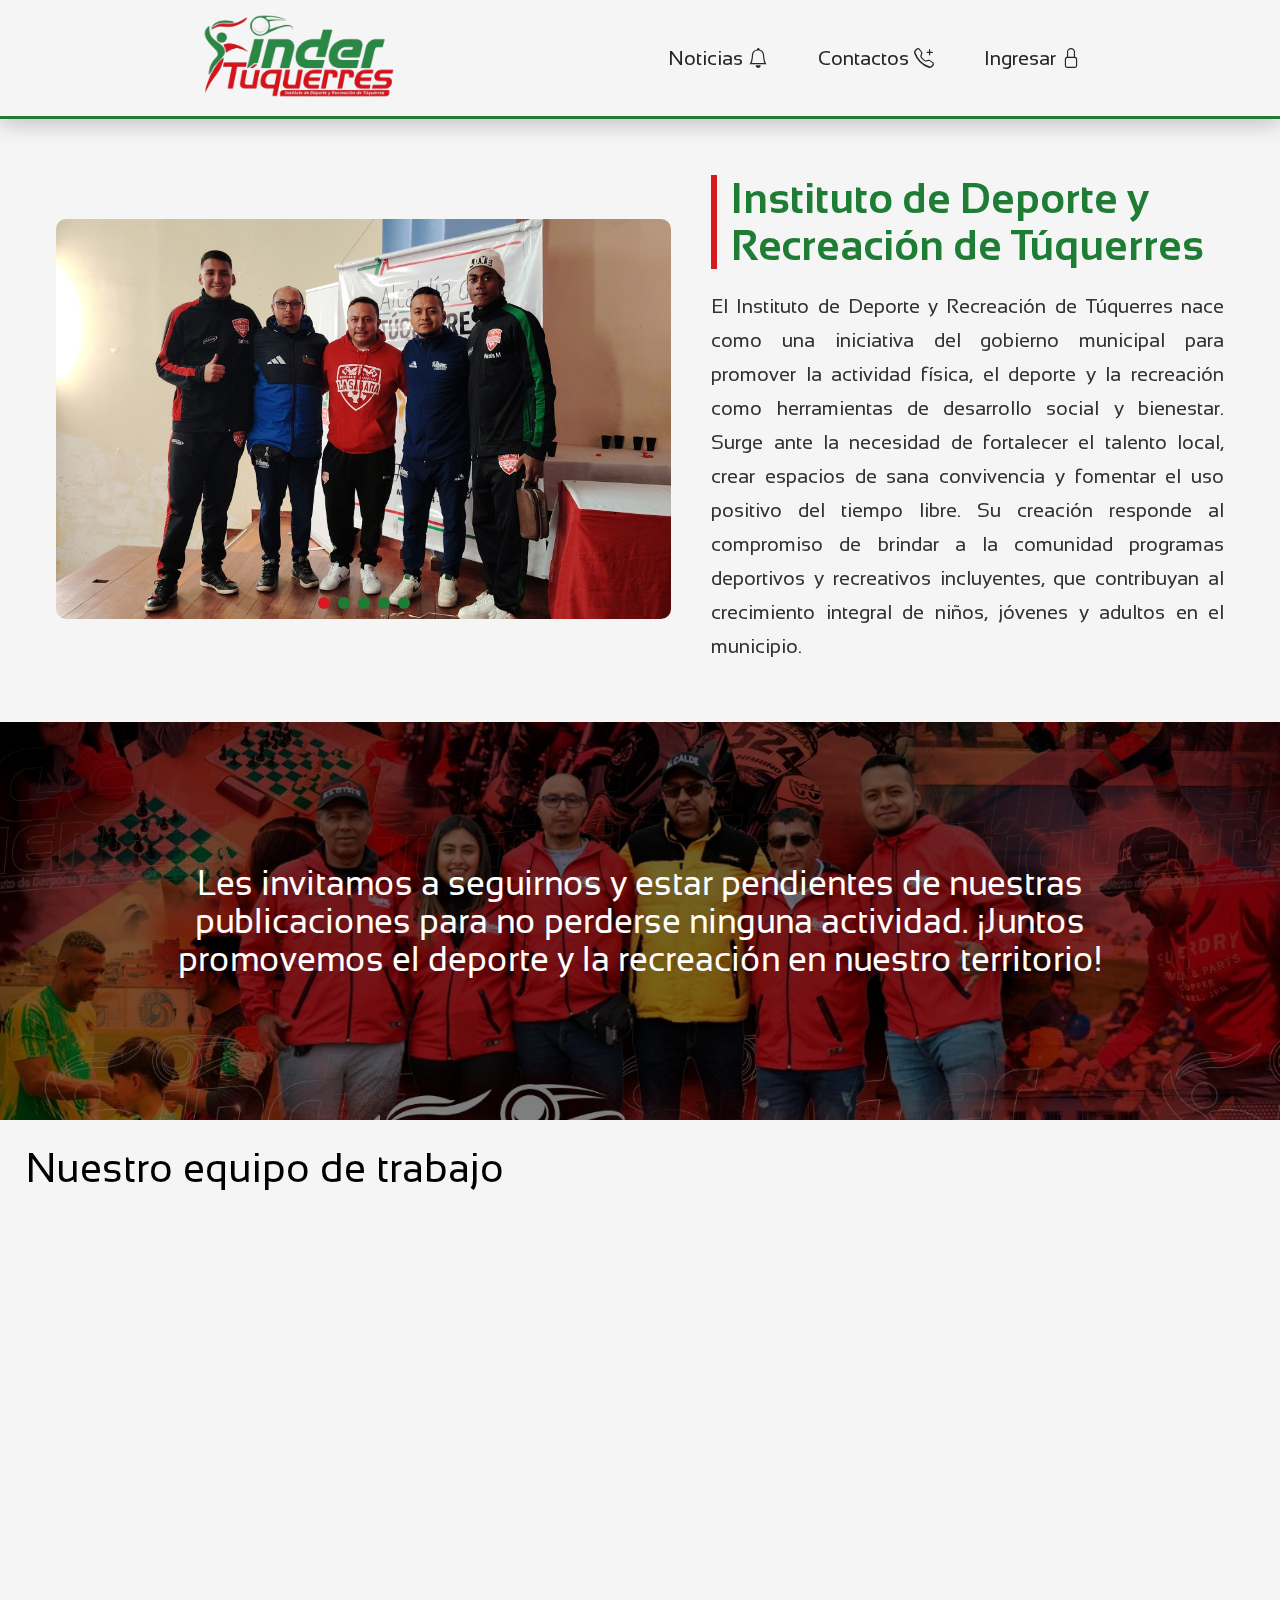
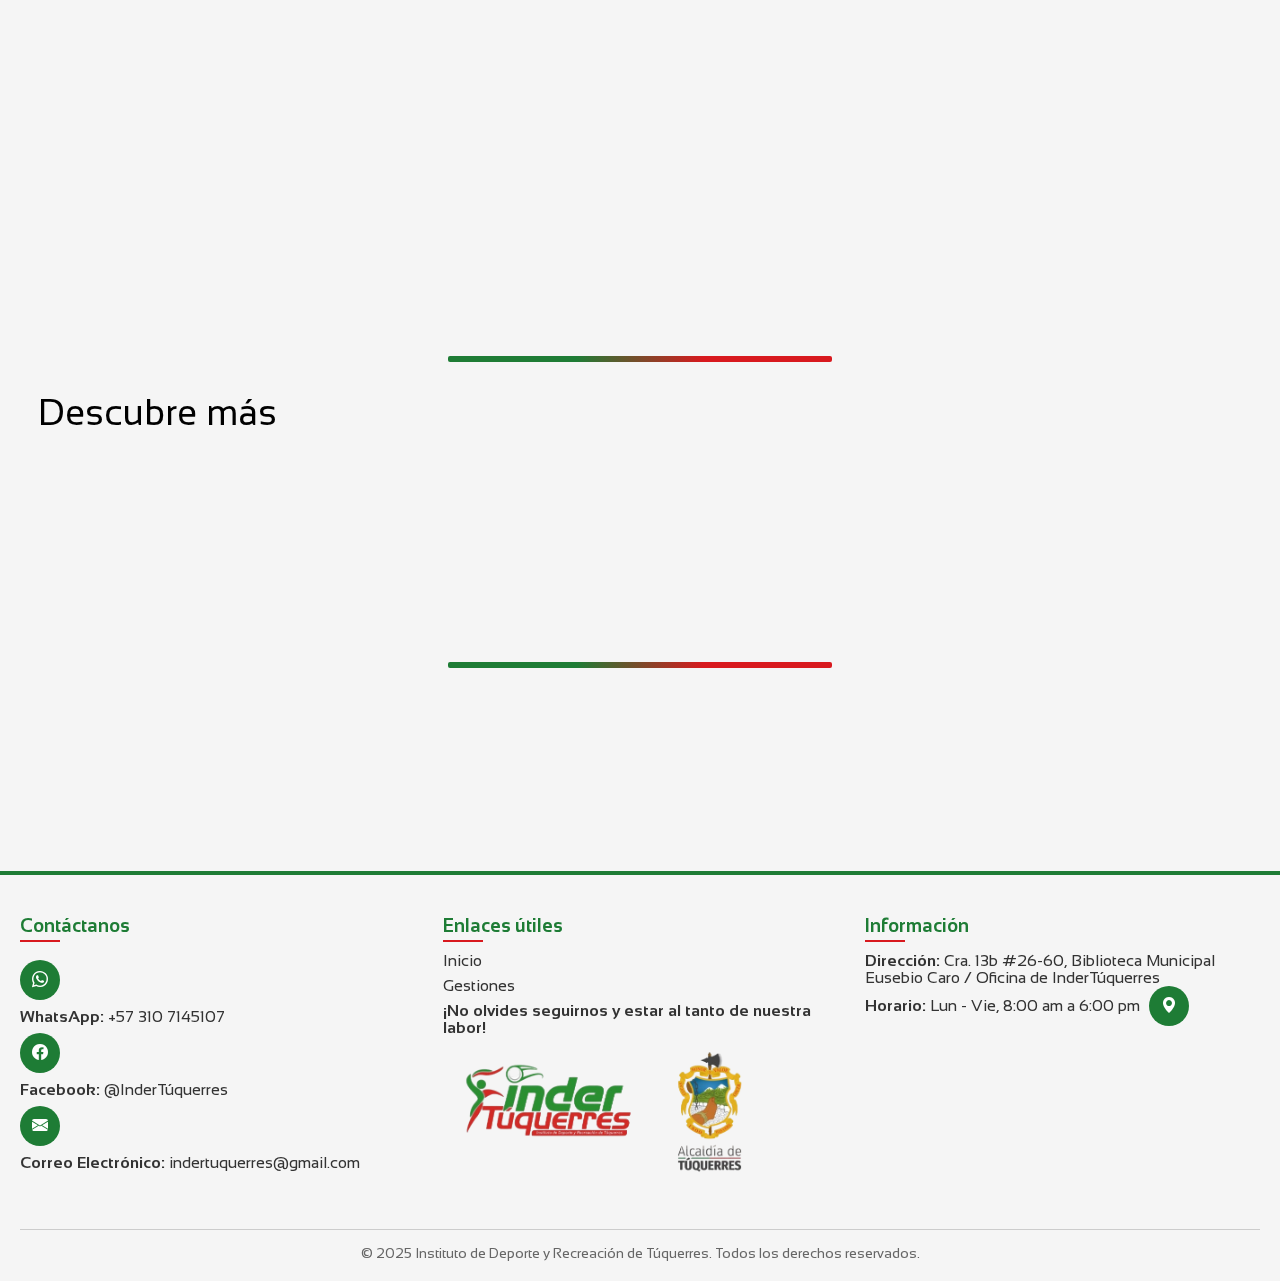
<file: index.html>
<!DOCTYPE html>
<html lang="es">

<head>
    <meta charset="UTF-8">
    <meta name="viewport" content="width=device-width, initial-scale=1.0">
    <title>Inder Túquerres</title>
    <link rel="icon" href="imagenes/logo.jpeg">

    <!-- Estilos -->
    <link rel="stylesheet" href="css/estilos.css">

    <!-- Fuentes -->
    <link rel="preconnect" href="https://fonts.googleapis.com">
    <link rel="preconnect" href="https://fonts.gstatic.com" crossorigin>
    <link href="https://fonts.googleapis.com/css2?family=Sansation:wght@300;400;700&family=Share+Tech&display=swap"
        rel="stylesheet">

    <!-- Iconos -->
    <link href="https://cdn.jsdelivr.net/npm/bootstrap-icons@1.11.3/font/bootstrap-icons.css" rel="stylesheet">
</head>

<body>

    <!-- FONDO ANIMADO -->
    <div class="bganimado">
        <span class="figura">⚽</span>
        <span class="figura">🏀</span>
        <span class="figura">🏆</span>
        <span class="figura">🎾</span>
        <span class="figura">💪</span>
        <span class="figura">🤙</span>
        <span class="figura">🏓</span>
        <span class="figura">🏀</span>
        <span class="figura">🎾</span>
        <span class="figura">⚽</span>
        <span class="figura">🏐</span>
        <span class="figura">🏀</span>
        <span class="figura">⚽</span>
        <span class="figura">👍</span>
        <span class="figura">🏆</span>
        <span class="figura">🏐</span>
        <span class="figura">🏓</span>
        <span class="figura">⚽</span>
    </div>

    <div class="container">
        <!-- HEADER -->
        <header class="header">
            <a href="index.html"><figure class="logo">
                <img class="logoinder" src="imagenes/logo-Sin-Fondo.png" alt="Logo Inder Túquerres">
            </figure></a>

            <!-- Botón para móviles -->
            <div class="menu-toggle" id="menu-toggle">
                ☰
            </div>

            <nav class="navbar" id="inicio">
                <ul class="navbar-menu">
                    <li class="nav-item">
                        <a class="nav-link" href="noticias.html">Noticias <i class="bi bi-bell"></i></a>
                        <div class="submenu">
                            <a href="noticias.html"><i>Proyectos y galería de eventos</i></a>
                        </div>
                    </li>
                    <li class="nav-item">
                        <a class="nav-link" href="#footer">Contactos <i class="bi bi-telephone-plus"></i></a>
                        <div class="submenu">
                            <a href="https://wa.me/573107145107"><i>WhatsApp</i></a>
                            <a
                                href="https://www.facebook.com/profile.php?id=61576657205705&locale=es_LA"><i>Facebook</i></a>
                            <a href="mailto:indertuquerres@gmail.com"><i>Correo Electrónico</i></a>
                        </div>
                    </li>
                    <li class="nav-item">
                        <a class="nav-link" href="admin.html">Ingresar <i class="bi bi-lock"></i></a>
                        <div class="submenu">
                            <a href="admin.html"><i>Administradores</i></a>
                        </div>
                    </li>
                </ul>
            </nav>
        </header>

        <section class="title">
            <!-- Carrusel -->
            <div id="carrusel1" class="slider-wrapper">
                <div class="slider">
                    <img src="imagenes/img1carrusel.png" alt="Imagen 1">
                    <img src="imagenes/img2carrusel.jpg_large" alt="Imagen 2">
                    <img src="imagenes/img3carrusel.jpg" alt="Imagen 3">
                    <img src="imagenes/img4carrusel.jpg" alt="Imagen 4">
                    <img src="imagenes/img5carrusel.jpg" alt="Imagen 5">
                </div>

                <div class="slider-nav">
                    <button data-slide="0"></button>
                    <button data-slide="1"></button>
                    <button data-slide="2"></button>
                    <button data-slide="3"></button>
                    <button data-slide="4"></button>
                </div>
            </div>


            <!-- Texto -->
            <div class="text-side">
                <h2 id="styleinder">Instituto de Deporte y Recreación de Túquerres</h2>
                <p class="textcontent">
                    El Instituto de Deporte y Recreación de Túquerres nace como una iniciativa del gobierno municipal
                    para promover la actividad física, el deporte y la recreación como herramientas de desarrollo social
                    y bienestar.
                    Surge ante la necesidad de fortalecer el talento local, crear espacios de sana convivencia y
                    fomentar el uso
                    positivo del tiempo libre. Su creación responde al compromiso de brindar a la comunidad programas
                    deportivos y
                    recreativos incluyentes, que contribuyan al crecimiento integral de niños, jóvenes y adultos en el
                    municipio.
                </p>
            </div>
        </section>

        <!-- Invitación -->
        <section class="invitacion">
            <p class="text-ontop">
                Les invitamos a seguirnos y estar pendientes de nuestras publicaciones para no perderse ninguna
                actividad.
                ¡Juntos promovemos el deporte y la recreación en nuestro territorio!
            </p>
        </section>

        <!-- Equipo -->
        <h3 id="titequipo">Nuestro equipo de trabajo</h3>
        <section class="equipo">
            <figure class="img-equipo alcalde">
                <a href="https://www.facebook.com/luisfernandoleitonlopez?locale=es_LA" id="textalcalde">
                    <img src="imagenes/alcalde-luis.jpg" alt="Alcalde de Túquerres - Luis Fernando Leiton">
                    <figcaption>Alcalde de Túquerres - Luis Fernando Leiton</figcaption>
                </a>
            </figure>

            <div class="fila-dos">
                <figure class="img-equipo">
                    <img src="imagenes/persona1.jpg" alt="PERSONA 1">
                    <figcaption>Directora del Programa - Camila Lopez</figcaption>
                </figure>
                <figure class="img-equipo">
                    <img src="imagenes/persona2.jpg" alt="PERSONA 2">
                    <figcaption>Consejero Deportivo - Julian Bravo</figcaption>
                </figure>
                <figure class="img-equipo">
                    <img src="imagenes/persona3.jpg" alt="PERSONA 3">
                    <figcaption>Apoyo Directivo - Juan Perez</figcaption>
                </figure>
                <figure class="img-equipo">
                    <img src="imagenes/persona4.jpg" alt="PERSONA 4">
                    <figcaption>Fotógrafo Deportivo - Alexander Paz</figcaption>
                </figure>
                <figure class="img-equipo">
                    <img src="imagenes/persona5.jpg" alt="PERSONA 5">
                    <figcaption>Administrador de Eventos - Andres Rodriguez</figcaption>
                </figure>
            </div>
        </section>

        <div class="separador"></div>
        <p id="textactividades">Descubre más</p>

        <!-- Actividades -->
        <section class="actividades">
            <a href="https://www.facebook.com/AlcaldiaTuquerres?locale=es_LA"> <!--link-->
                <div class="caja caja1">
                    <img src="imagenes/alcaldiatuquerres.jpg" alt="Alcaldía Túquerres">
                    <div class="overlay">Click para ir a la cuenta oficial de la Alcaldía de Túquerres</div>
                </div>
            </a>

            <a
                href="https://www.facebook.com/photo.php?fbid=122102356034888573&set=pb.61576657205705.-2207520000&type=3&locale=es_LA">
                <!--link-->
                <div class="caja caja2">
                    <img src="imagenes/proyectos.jpg" alt="Proyectos del Inder">
                    <div class="overlay">¡Es tiempo del deporte!</div>
                </div>
            </a>

            <a href="noticias.html"> <!--link-->
                <div class="caja caja3">
                    <img src="imagenes/galeria.jpg" alt="Galería deportiva">
                    <div class="overlay">Click para ver nuestros logros</div>
                </div>
            </a>

            <a
                href="https://www.facebook.com/permalink.php?story_fbid=pfbid0kgyJbv5mrRFzbEgZXXdYzY57pj12xgKQJ3661iW6pRz1pBJTXH3md8eR9AnHUmQ5l&id=61576657205705&locale=es_LA">
                <!--link-->
                <div class="caja caja4">
                    <img src="imagenes/eventos.png" alt="Eventos deportivos">
                    <div class="overlay">En InderTúquerres apoyamos a los mas pequeños</div>
                </div>
            </a>
        </section> <br>

        <div class="separador"></div>

        <!-- Novedades -->
        <section class="novedades">
            <h3 class="textnovedades">Últimas publicaciones en Facebook</h3>
            <div class="fb-container">
                <div class="fb-page" data-href="https://www.facebook.com/profile.php?id=61576657205705&amp;locale=es_LA"
                    data-tabs="timeline" data-width="500" data-height="700" data-small-header="false"
                    data-adapt-container-width="true" data-hide-cover="false" data-show-facepile="true"></div>

                <div class="fb-page" data-href="https://www.facebook.com/luisfernandoleitonlopez?locale=es_LA"
                    data-tabs="timeline" data-width="500" data-height="700" data-small-header="false"
                    data-adapt-container-width="true" data-hide-cover="false" data-show-facepile="true"></div>
            </div>
        </section>
        </main>

        <!-- FOOTER -->
        <footer class="footer">
            <div class="footer-content" id="footer">
                <div class="footer-info">
                    <h3>Contáctanos</h3>
                    <div class="redes">
                        <a href="https://wa.me/573107145107" class="whatsapp"><i class="bi bi-whatsapp"></i></a>
                        <p><strong>WhatsApp:</strong> +57 310 7145107</p>

                        <a href="https://www.facebook.com/profile.php?id=61576657205705&locale=es_LA" class="fb"><i
                                class="bi bi-facebook"></i></a>
                        <p><strong>Facebook:</strong> @InderTúquerres</p>

                        <a href="mailto:indertuquerres@gmail.com" class="correo"><i class="bi bi-envelope-fill"></i></a>
                        <p><strong>Correo Electrónico:</strong> indertuquerres@gmail.com</p>
                    </div>
                </div>

                <div class="footer-links">
                    <h3>Enlaces útiles</h3>
                    <ul>
                        <li><a href="#inicio">Inicio</a></li>
                        <li><a href="https://www.facebook.com/profile.php?id=61576657205705&locale=es_LA">Gestiones</a>
                        </li>
                        <li><strong>¡No olvides seguirnos y estar al tanto de nuestra labor!</strong></li>
                    </ul>
                    <img id="logo-alcaldia-inder" src="imagenes/logo-alcaldia-inder-sinfondo.png"
                        alt="Logo Alcaldía e Inder">
                </div>

                <div class="footer-extra">
                    <h3>Información</h3>
                    <p><strong>Dirección:</strong> Cra. 13b #26-60, Biblioteca Municipal Eusebio Caro / Oficina de
                        InderTúquerres</p>
                    <p><strong>Horario:</strong> Lun - Vie, 8:00 am a 6:00 pm
                        <a href="https://maps.app.goo.gl/T7M2AEYArDg8SNiw9" class="direccion"><i
                                class="bi bi-geo-alt-fill"></i></a>
                    </p>
                    <iframe class="map"
                        src="https://www.google.com/maps/embed?pb=!1m18!1m12!1m3!1d3989.1085085731897!2d-77.61859972541376!3d1.0807844989088435!2m3!1f0!2f0!3f0!3m2!1i1024!2i768!4f13.1!3m3!1m2!1s0x8e29490f7dc514ff%3A0xf5f82349073cbd4a!2zQ3JhLiAxM2IgIzI2LTYwLCBUw7pxdWVycmVzLCBOYXJpw7Fv!5e0!3m2!1ses-419!2sco!4v1754189345099!5m2!1ses-419!2sco"
                        width="360" height="200" style="border:0;" allowfullscreen="" loading="lazy"
                        referrerpolicy="no-referrer-when-downgrade"></iframe>
                </div>
            </div>
            <div class="footer-bottom">
                <p>&copy; 2025 Instituto de Deporte y Recreación de Túquerres. Todos los derechos reservados.</p>
            </div>
        </footer>
    </div>

    <!-- Scripts -->
    <script src="https://cdn.jsdelivr.net/npm/bootstrap@5.3.7/dist/js/bootstrap.bundle.min.js"
        integrity="sha384-ndDqU0Gzau9qJ1lfW4pNLlhNTkCfHzAVBReH9diLvGRem5+R9g2FzA8ZGN954O5Q"
        crossorigin="anonymous"></script>
    <div id="fb-root"></div>
    <script async defer crossorigin="anonymous"
        src="https://connect.facebook.net/es_LA/sdk.js#xfbml=1&version=v23.0"></script>

    <!--Script app-->
    <script src="js/app.js"></script>

</body>

</html>
</file>
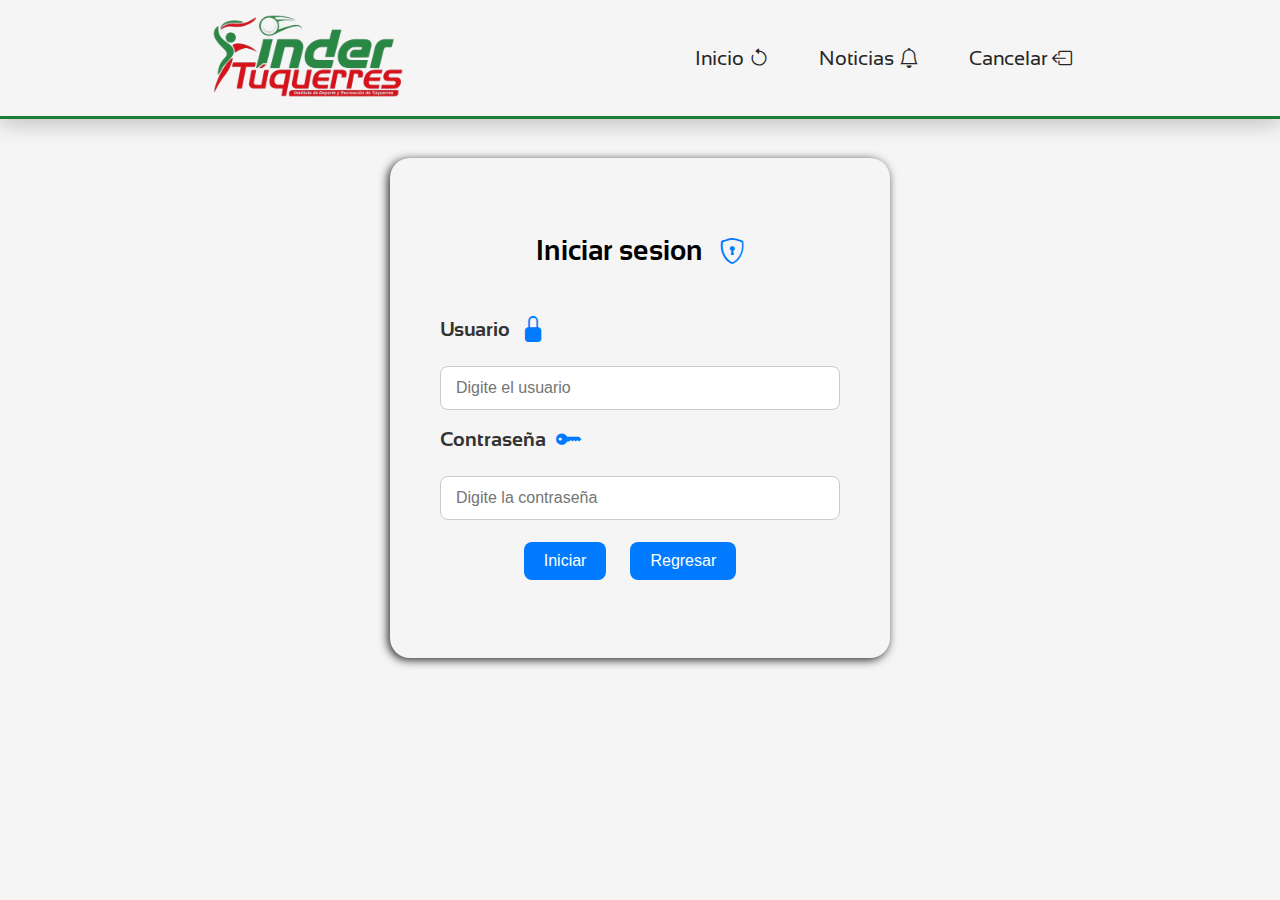
<file: admin.html>
<!DOCTYPE html>
<html lang="en">

<head>
    <meta charset="UTF-8">
    <meta name="viewport" content="width=device-width, initial-scale=1.0">
    <title>Admin</title>
    <link rel="icon" href="imagenes/lock.png">

    <!-- Estilos -->
    <link rel="stylesheet" href="css/estilos.css">

    <!-- Fuentes -->
    <link rel="preconnect" href="https://fonts.googleapis.com">
    <link rel="preconnect" href="https://fonts.gstatic.com" crossorigin>
    <link href="https://fonts.googleapis.com/css2?family=Sansation:wght@300;400;700&family=Share+Tech&display=swap"
        rel="stylesheet">

    <!-- Iconos -->
    <link href="https://cdn.jsdelivr.net/npm/bootstrap-icons@1.11.3/font/bootstrap-icons.css" rel="stylesheet">
</head>

<body>

    <div class="container">

        <section class="adminup">
            <!-- HEADER -->
            <header class="header">
                <a href="index.html"><figure class="logo">
                    <img class="logoinder" src="imagenes/logo-Sin-Fondo.png" alt="Logo Inder Túquerres">
                </figure></a>

                <!-- Botón para móviles -->
                <div class="menu-toggle" id="menu-toggle">
                    ☰
                </div>

                <nav class="navbar" id="inicio">
                    <ul class="navbar-menu">
                        <li class="nav-item">
                            <a class="nav-link" href="index.html">Inicio <i class="bi bi-arrow-counterclockwise"></i></a>
                            <div class="submenu">
                                <a href="index.html"><i>Ir a la pantalla principal</i></a>
                            </div>
                        </li>
                        <li class="nav-item">
                            <a class="nav-link" href="noticias.html">Noticias <i class="bi bi-bell"></i></a>
                            <div class="submenu">
                                <a href="noticias.html"><i>Proyectos</i></a>
                            </div>
                        </li>
                        <li class="nav-item">
                            <a class="nav-link" href="index.html">Cancelar <i class="bi bi-box-arrow-left"></i></a>
                            <div class="submenu">
                                <a href="index.html"><i>Regresar</i></a>
                            </div>
                        </li>
                    </ul>
                </nav>
            </header>
        </section>

        <section class="admincenter">
            <div class="target">
                <h2>Iniciar sesion <i class="bi bi-shield-lock" style="margin-left: 10px;"></i></h2>

                <p class="labeladmin"><label for="usuario">Usuario <i class="bi bi-lock-fill"
                            style="margin-left: 10px;"></i></label> <br>
                    <input id="name" type="text" placeholder="Digite el usuario" required>
                </p>

                <p class="labeladmin"><label for="contraseña">Contraseña <i class="bi bi-key-fill"
                            style="margin-left: 10px;"></i></label> <br>
                    <input id="password" type="password" placeholder="Digite la contraseña" required>
                </p>

                <p class="labeladmin">
                    <button type="submit" class="buttonadmin" onclick="ingresar()"> Iniciar </button>
                    <button type="button" class="buttonadmin" onclick="back()"> Regresar </button>
                </p>

            </div>

        </section>

    </div>

    <!--JS de los botones-->
    <script src="js/app.js"></script>
</body>

</html>
</file>
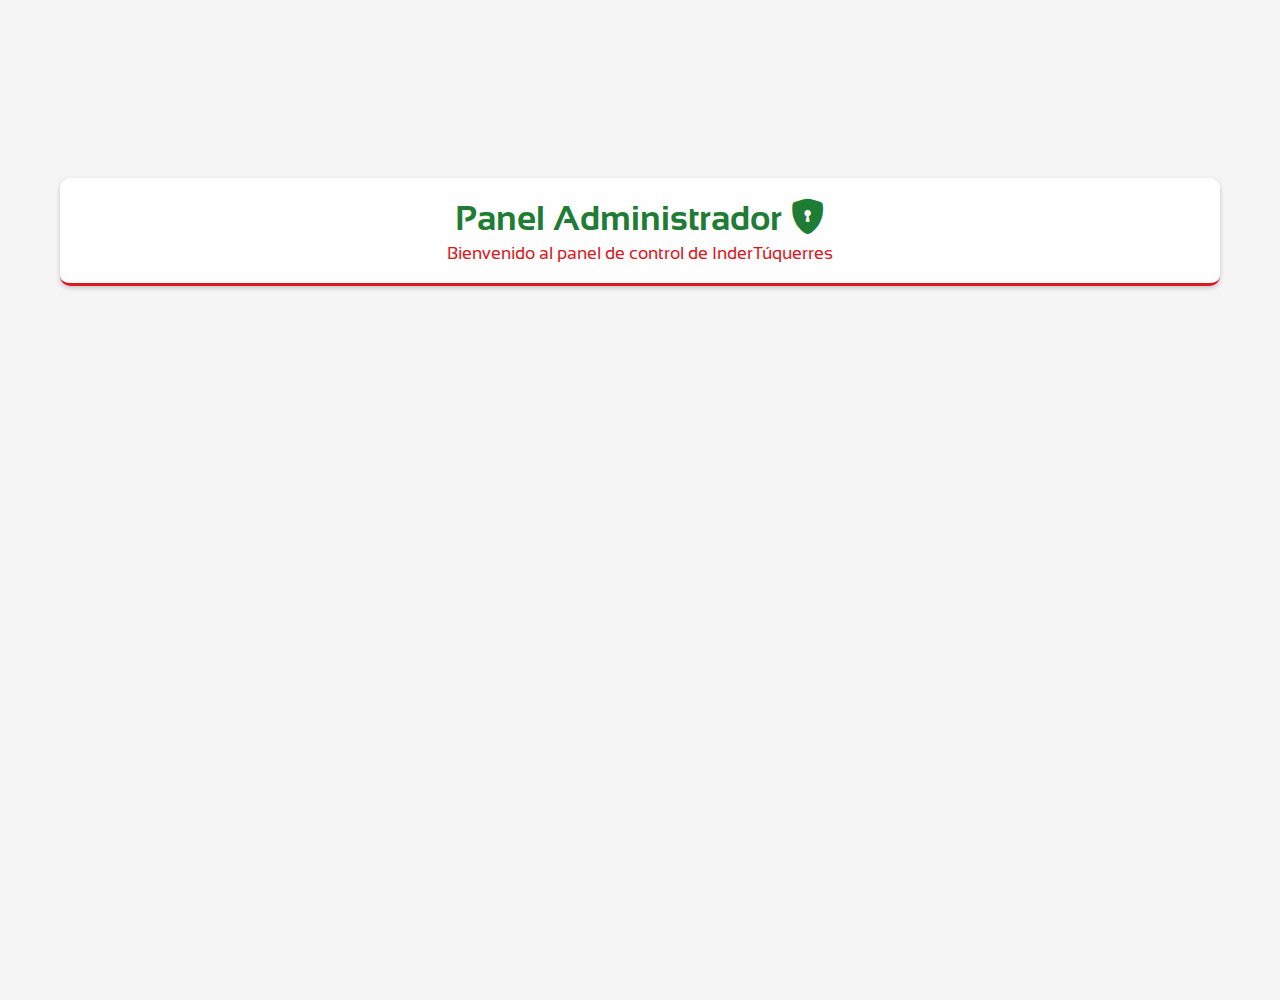
<file: edicion.html>
<!DOCTYPE html>
<html lang="es">

<head>
  <meta charset="UTF-8">
  <meta name="viewport" content="width=device-width, initial-scale=1.0">
  <title>Noticias | Inder Túquerres</title>
  <link rel="icon" href="imagenes/lock.png">

  <!-- Estilos -->
  <link rel="stylesheet" href="css/estilos.css">

  <!-- Fuentes -->
  <link rel="preconnect" href="https://fonts.googleapis.com">
  <link rel="preconnect" href="https://fonts.gstatic.com" crossorigin>
  <link href="https://fonts.googleapis.com/css2?family=Sansation:wght@300;400;700&family=Share+Tech&display=swap"
    rel="stylesheet">

  <!-- Iconos -->
  <link href="https://cdn.jsdelivr.net/npm/bootstrap-icons@1.11.3/font/bootstrap-icons.css" rel="stylesheet">
</head>

<body>
  <div class="container">
    <section class="adminup">
      <!-- HEADER -->
      <header class="header">
        <figure class="logo">
          <img class="logoinder" src="imagenes/logo-Sin-Fondo.png" alt="Logo Inder Túquerres">
        </figure>

        <!-- Botón para móviles -->
        <div class="menu-toggle" id="menu-toggle">
          ☰
        </div>

        <nav class="navbar" id="inicio">
          <ul class="navbar-menu">
            <li class="nav-item">
              <a class="nav-link" href="index.html">Inicio</a>
              <div class="submenu">
                <a href="index.html"><i>Ir a la pantalla principal</i></a>
              </div>
            </li>
            <li class="nav-item">
              <a class="nav-link" href="admin.html">Cerrar Sesion</a>
              <div class="submenu">
                <a href="admin.html"><i>Salir</i></a>
              </div>
            </li>
          </ul>
        </nav>
      </header>
    </section>

    <div class="inder-admin-panel">
      <!-- ENCABEZADO -->
      <div class="inder-admin-header">
        <h1 class="inder-admin-title">Panel Administrador <i class="bi bi-shield-lock-fill"></i></h1>
        <p class="inder-admin-subtitle">Bienvenido al panel de control de InderTúquerres</p>
      </div>

      <!-- SECCION DE NOTICIAS -->
      <section class="inder-admin-section" id="admin-noticias">
        <h2 class="inder-admin-section-title">Ediciones rapidas</h2>
        <div class="inder-admin-cards">
          <article class="inder-admin-card">
            <h3 class="inder-admin-card-title">Subpagina Noticias</h3>
            <p class="inder-admin-card-text">Actualiza las noticias a las mas recientes.</p>
            <button class="inder-admin-card-button">Editar</button>
          </article>
          <article class="inder-admin-card">
            <h3 class="inder-admin-card-title">Subpagina Galería</h3>
            <p class="inder-admin-card-text">Edita el texto o las imagenes de la Galería.</p>
            <button class="inder-admin-card-button">Editar</button>
          </article>
        </div>
      </section>

      <!-- SECCION DE EVENTOS -->
      <section class="inder-admin-section" id="admin-eventos">
        <h2 class="inder-admin-section-title">Recordatorios</h2>
        <ul class="inder-admin-list">
          <li class="inder-admin-list-item">Gestionar espacio para el 29 de Septiembre</li>
          <li class="inder-admin-list-item">Enviar PDF de la resolucion</li>
          <li class="inder-admin-list-item">Contestar correos de solicitud</li>
          <button class="inder-admin-card-button">Editar</button>
        </ul>
      </section>

      <!-- SECCION DE ESTADISTICAS -->
      <section class="inder-admin-section" id="admin-estadisticas">
        <h2 class="inder-admin-section-title">Estadísticas</h2>
        <div class="inder-admin-stats">
          <div class="inder-admin-stat">
            <h3>Deportistas Registrados</h3>
            <p>120</p>
          </div>
          <div class="inder-admin-stat">
            <h3>Eventos Programados</h3>
            <p>10</p>
          </div>
          <div class="inder-admin-stat">
            <h3>Medallas Ganadas</h3>
            <p>8</p>
          </div>
        </div>
      </section>
    </div>

    <!-- Scripts -->
    <script src="https://cdn.jsdelivr.net/npm/bootstrap@5.3.7/dist/js/bootstrap.bundle.min.js"
      integrity="sha384-ndDqU0Gzau9qJ1lfW4pNLlhNTkCfHzAVBReH9diLvGRem5+R9g2FzA8ZGN954O5Q"
      crossorigin="anonymous"></script>
    <div id="fb-root"></div>
    <script async defer crossorigin="anonymous"
      src="https://connect.facebook.net/es_LA/sdk.js#xfbml=1&version=v23.0"></script>
</body>

</html>
</file>
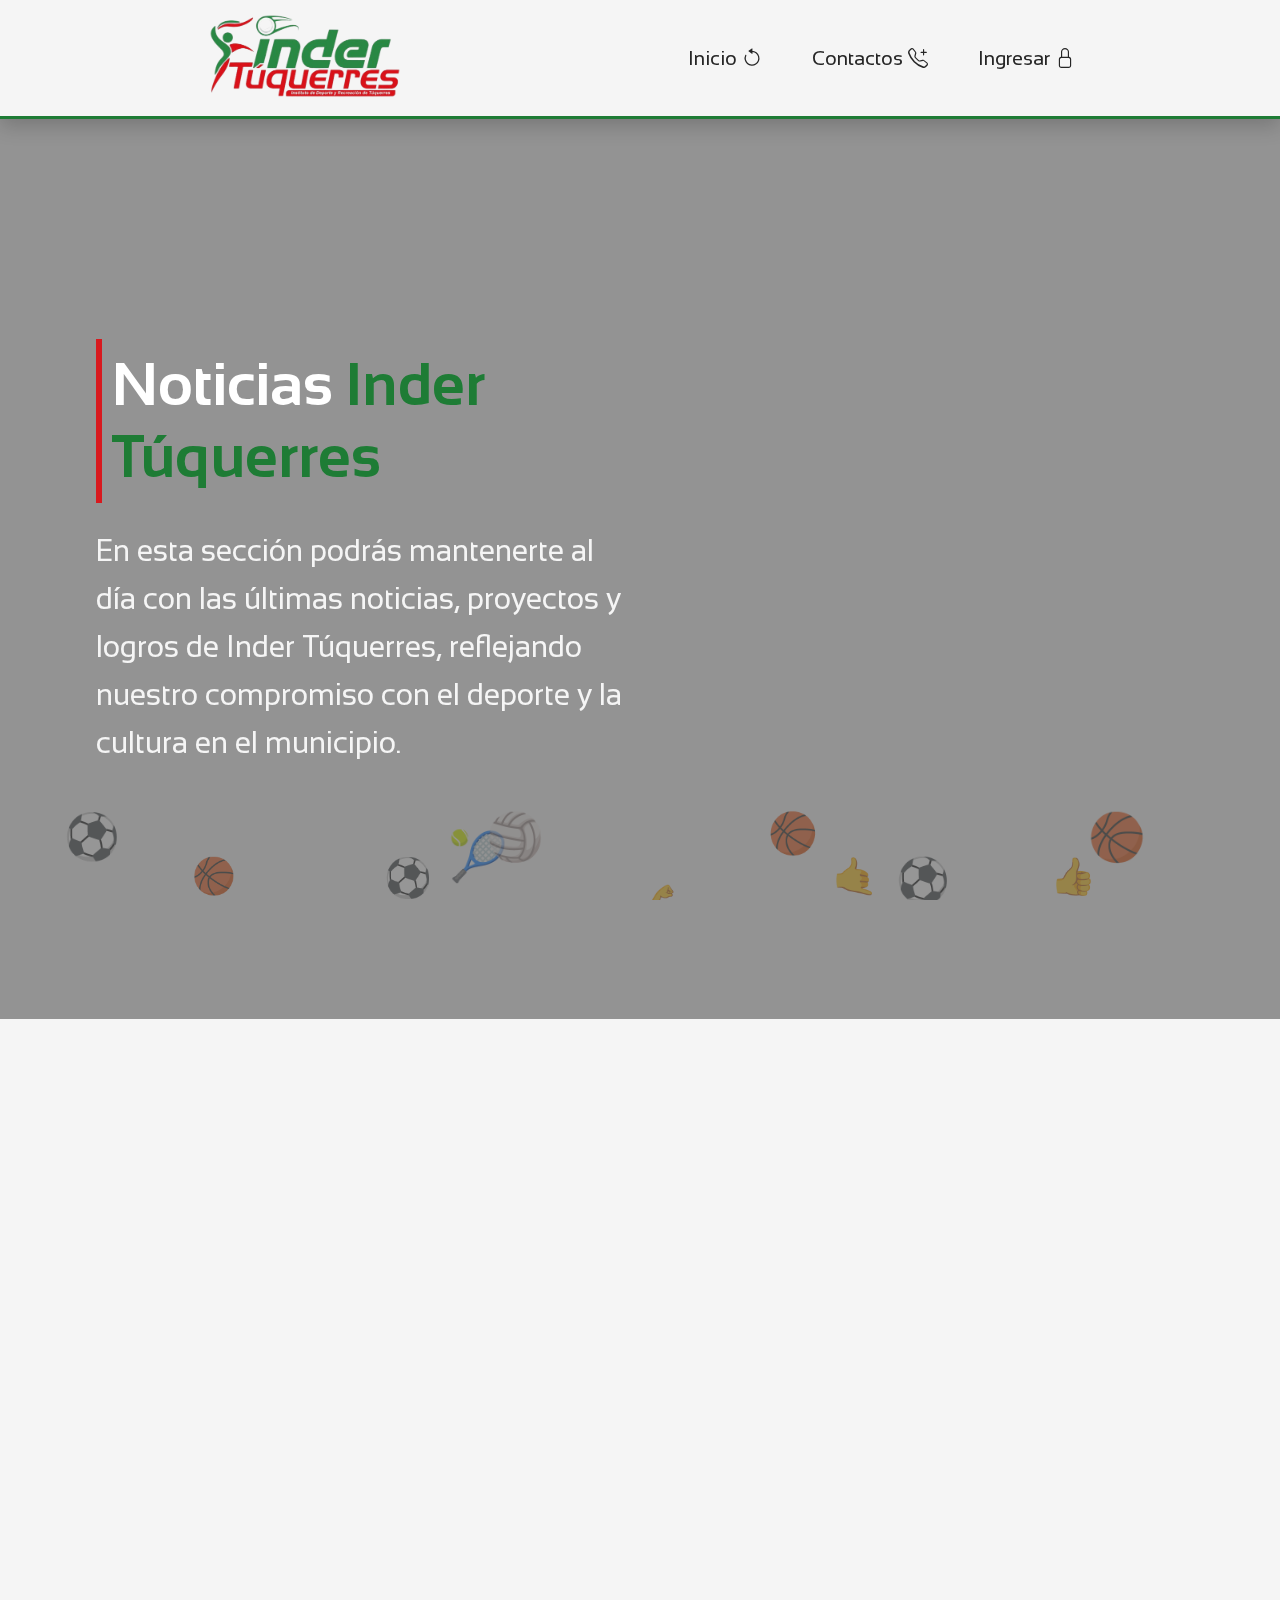
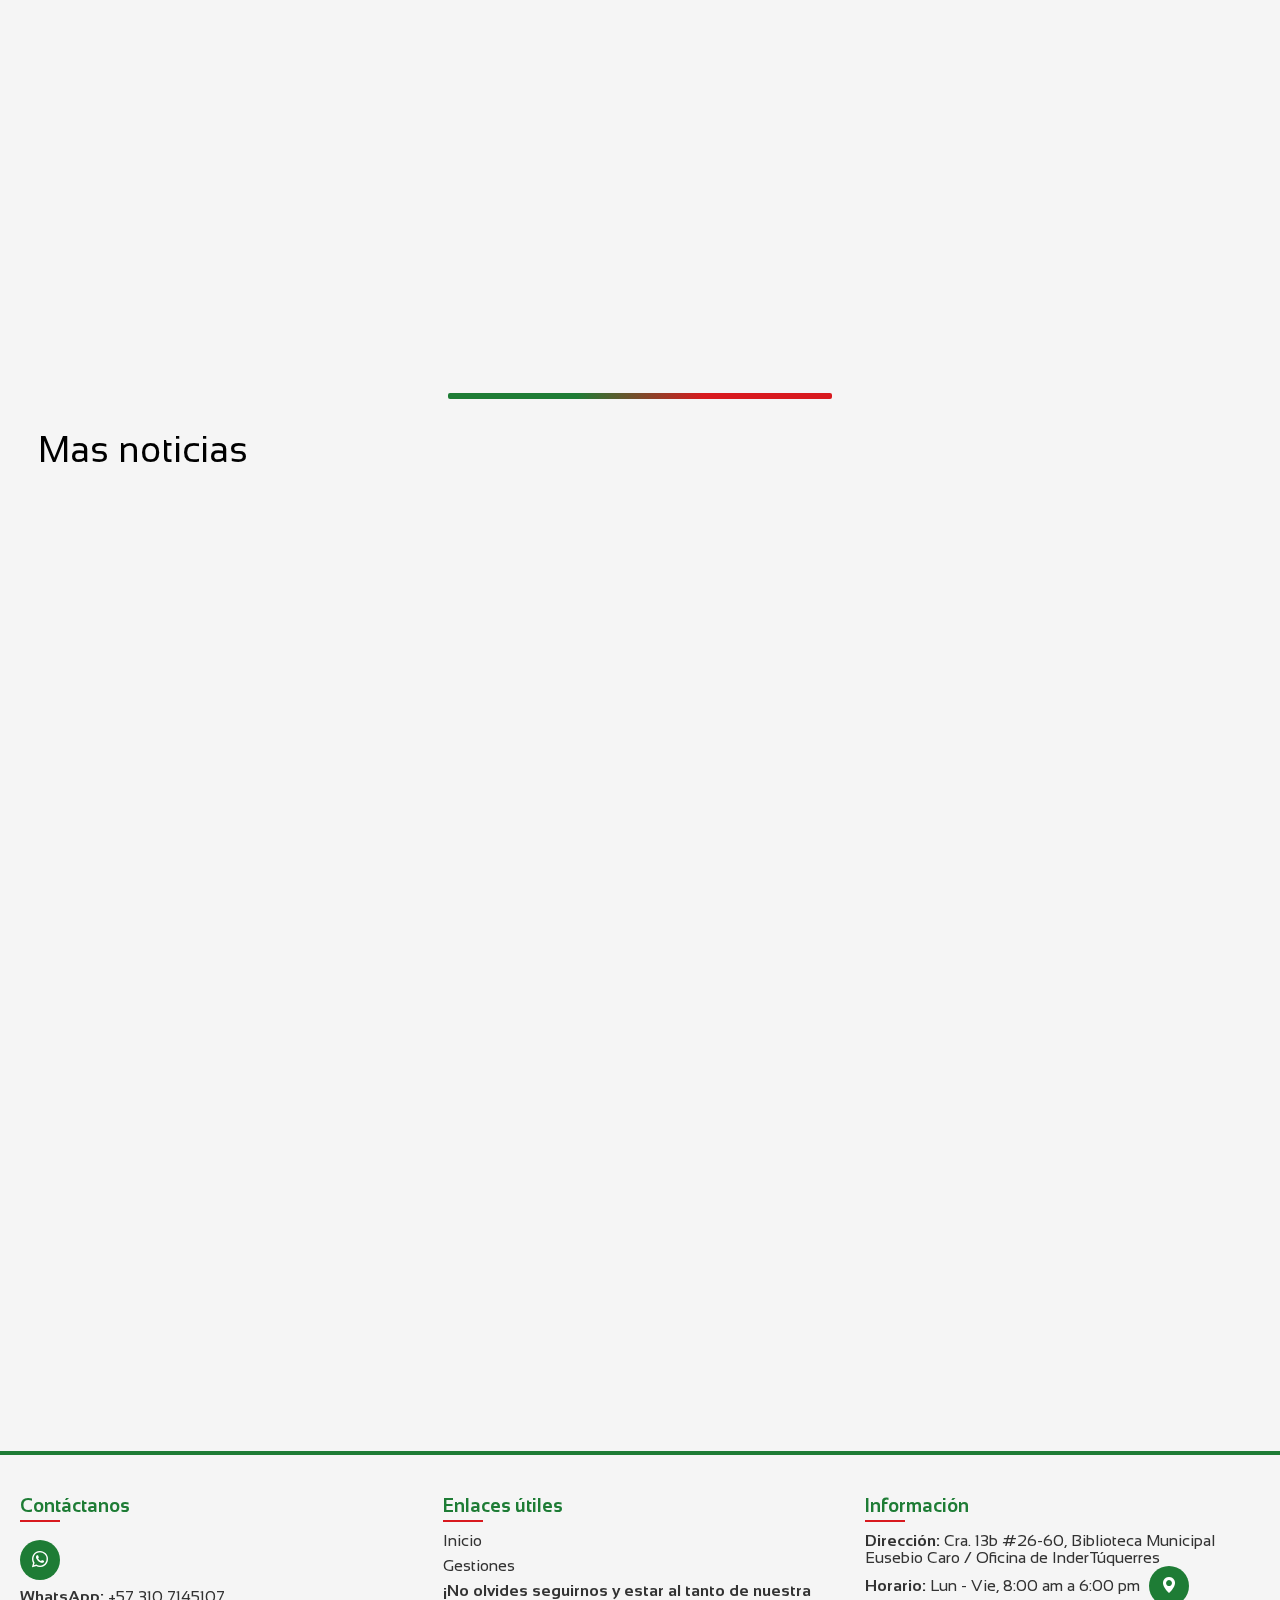
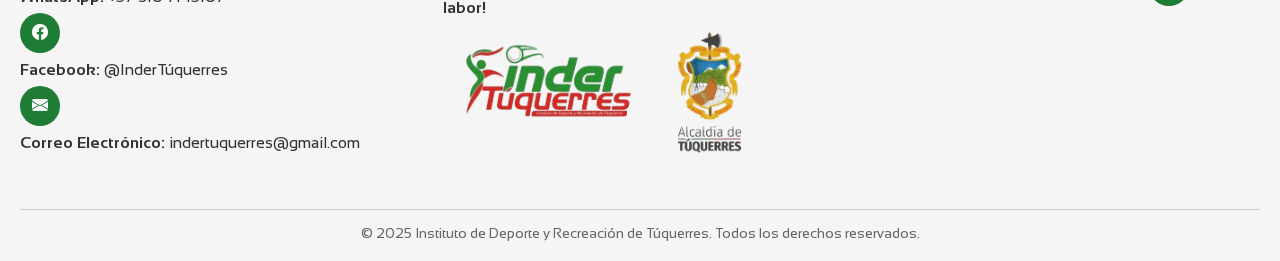
<file: noticias.html>
<!DOCTYPE html>
<html lang="es">

<head>
  <meta charset="UTF-8">
  <meta name="viewport" content="width=device-width, initial-scale=1.0">
  <title>Noticias | Inder Túquerres</title>
  <link rel="icon" href="imagenes/logo.jpeg">

  <!-- Estilos -->
  <link rel="stylesheet" href="css/estilos.css">

  <!-- Fuentes -->
  <link rel="preconnect" href="https://fonts.googleapis.com">
  <link rel="preconnect" href="https://fonts.gstatic.com" crossorigin>
  <link href="https://fonts.googleapis.com/css2?family=Sansation:wght@300;400;700&family=Share+Tech&display=swap"
    rel="stylesheet">

  <!-- Iconos -->
  <link href="https://cdn.jsdelivr.net/npm/bootstrap-icons@1.11.3/font/bootstrap-icons.css" rel="stylesheet">
</head>

<body>

  <!-- FONDO ANIMADO -->
  <div class="bganimado">
    <span class="figura">⚽</span>
    <span class="figura">🏀</span>
    <span class="figura">🏆</span>
    <span class="figura">🎾</span>
    <span class="figura">💪</span>
    <span class="figura">🤙</span>
    <span class="figura">🏓</span>
    <span class="figura">🏀</span>
    <span class="figura">🎾</span>
    <span class="figura">⚽</span>
    <span class="figura">🏐</span>
    <span class="figura">🏀</span>
    <span class="figura">⚽</span>
    <span class="figura">👍</span>
    <span class="figura">🏆</span>
    <span class="figura">🏐</span>
    <span class="figura">🏓</span>
    <span class="figura">⚽</span>
  </div>

  <!-- CONTENIDO DE LA PAGINA -->
  <div class="container">
    <!-- HEADER -->
    <header class="header">
      <a href="index.html"><figure class="logo">
        <img class="logoinder" src="imagenes/logo-Sin-Fondo.png" alt="Logo Inder Túquerres">
      </figure></a>

      <!-- Botón para móviles -->
      <div class="menu-toggle" id="menu-toggle">
        ☰
      </div>

      <nav class="navbar" id="inicio">
        <ul class="navbar-menu">
          <li class="nav-item">
            <a class="nav-link" href="index.html">Inicio <i class="bi bi-arrow-counterclockwise"></i></a>
            <div class="submenu">
              <a href="index.html"><i>Ir a la pantalla principal</i></a>
            </div>
          </li>
          <li class="nav-item">
            <a class="nav-link" href="#footer">Contactos <i class="bi bi-telephone-plus"></i></a>
            <div class="submenu">
              <a href="https://wa.me/573107145107"><i>WhatsApp</i></a>
              <a href="https://www.facebook.com/profile.php?id=61576657205705&locale=es_LA"><i>Facebook</i></a>
              <a href="mailto:indertuquerres@gmail.com"><i>Correo Electrónico</i></a>
            </div>
          </li>
          <li class="nav-item">
            <a class="nav-link" href="admin.html">Ingresar <i class="bi bi-lock"></i></a>
            <div class="submenu">
              <a href="admin.html"><i>Administradores</i></a>
            </div>
          </li>
        </ul>
      </nav>
    </header>

    <!--Titulo general de las noticias-->
    <section class="hero-section">
      <div class="overlay"></div>
      <br>
      <div class="content-wrapper">
        <div class="container-wrapper">
          <div class="hero-content">
            <h1 class="hero-title">
              Noticias <span class="highlight">Inder Túquerres</span><span class="highlight-red"></span>
            </h1>
            <p class="hero-description">
              En esta sección podrás mantenerte al día con las últimas noticias, proyectos y logros de Inder Túquerres,
              reflejando nuestro compromiso con el deporte y la cultura en el municipio.
            </p>
          </div>
        </div>
      </div>
      <div class="scroll-indicator">
        <i class="ri-arrow-down-line"></i>
      </div>
    </section>

    <!-- Contenido de noticias -->

    <!--Noticia grande-->
    <section class="section-new">
      <article class="new-noticia" id="new1">
        <h1>Ultima novedad</h1><br>
        <div class="newtext-noticia">
          <p><img src="imagenes/news.jpg" alt="Noticia 1" style="box-shadow: #262626 0px 2px 12px;"> </p><br>
          <h2>
            <center>⚽ Invitación Especial ⚽ <br>
              Te invitamos a disfrutar del Gran Torneo de Fútbol, donde la pasión, el talento y la emoción estarán en
              cada
              jugada.</center>
          </h2>
        </div>
      </article>

      <article class="new-noticia" id="new2">
        <h1>Noticias recientes</h1><br>
        <div class="newtext-noticia">
          <h2>Desde InderTúquerres reafirmamos nuestro compromiso de acompañar y respaldar a estos jóvenes talentos que
            con disciplina y esfuerzo llevan en alto el nombre de Túquerres en el Zonal Final de los Juegos
            intercolegiados 2025. <br>
            📍I.E Instituto Teresiano Túquerres Campeón fase municipal y del Departamental - Zona Sabana y Pie de Monte
            Costero ⚽ <br>
            Fútbol Sala Prejuvenil Masculino 👏🏽 <br>
            🙏 Agradecimiento especial al ingeniero Luis Fernando Leitón López alcalde municipal, por el apoyo constante
            al deporte y a la juventud. <br>
            📸 Les compartimos algunas imágenes de este importante momento y entrega de indumentaria. <br>
            InderTúquerres, es tiempo del deporte 🟢🔴🤌🏽</h2>
          <img src="imagenes/news2.jpg" alt="Noticia 1">
        </div>
      </article>

    </section>


    <div class="separador"></div>
    <p id="textactividades">Mas noticias</p>


    <!-- Noticias pequeñas -->
    <section class="section-noticias">

      <article class="noticia">
        <div class="text-noticia">
          <img src="imagenes/noticia1.jpg" alt="Noticia 1">
          <div class="degrade"></div>
          <h2>Título de la Noticia 1</h2>
          <p>Resumen de la noticia 1. Lorem met, consectetur adipiscing elit.</p>
        </div>
      </article>

      <article class="noticia">
        <div class="text-noticia">
          <img src="imagenes/noticia2.jpg" alt="Noticia 2">
          <div class="degrade"></div>
          <h2>Título de la Noticia 2</h2>
          <p>Resumen de la noticia 2. Lorem ipsum dolor sit </p>
        </div>
      </article>

      <article class="noticia">
        <div class="text-noticia">
          <img src="imagenes/noticia3.jpg" alt="Noticia 3">
          <div class="degrade"></div>
          <h2>Título de la Noticia 3</h2>
          <p>Resumen de la noticia 3. Lorem ipsum dolor s</p>
        </div>
      </article>

      <article class="noticia">
        <div class="text-noticia">
          <img src="imagenes/noticia4.jpg" alt="Noticia 4">
          <div class="degrade"></div>
          <h2>Título de la Noticia 4</h2>
          <p>Resumen de la noticia 4. Lorem ipsum dolor sit amet, consectetur adipiscing elit.</p>
        </div>
      </article>

      <article class="noticia">
        <div class="text-noticia">
          <img src="imagenes/img5carrusel.jpg" alt="Noticia 5">
          <div class="degrade"></div>
          <h2>Título de la Noticia 5</h2>
          <p>Resumen de la noticia 5. Lorem ipsum dolor sit amet</p>
        </div>
      </article>

      <article class="noticia">
        <div class="text-noticia">
          <img src="imagenes/img2carrusel.jpg_large" alt="Noticia 6">
          <div class="degrade"></div>
          <h2>Título de la Noticia 6</h2>
          <p>Resumen de la noticia 6. Lorem ipsum dolor sit amet</p>
        </div>
      </article>

    </section>

    <!-- FOOTER -->
    <footer class="footer" id="footer">
      <div class="footer-content">
        <div class="footer-info">
          <h3>Contáctanos</h3>
          <div class="redes">
            <a href="https://wa.me/573107145107" class="whatsapp"><i class="bi bi-whatsapp"></i></a>
            <p><strong>WhatsApp:</strong> +57 310 7145107</p>

            <a href="https://www.facebook.com/profile.php?id=61576657205705&locale=es_LA" class="fb"><i
                class="bi bi-facebook"></i></a>
            <p><strong>Facebook:</strong> @InderTúquerres</p>

            <a href="mailto:indertuquerres@gmail.com" class="correo"><i class="bi bi-envelope-fill"></i></a>
            <p><strong>Correo Electrónico:</strong> indertuquerres@gmail.com</p>
          </div>
        </div>

        <div class="footer-links">
          <h3>Enlaces útiles</h3>
          <ul>
            <li><a href="index.html">Inicio</a></li>
            <li><a href="https://www.facebook.com/profile.php?id=61576657205705&locale=es_LA">Gestiones</a></li>
            <li><strong>¡No olvides seguirnos y estar al tanto de nuestra labor!</strong></li>
          </ul>
          <img id="logo-alcaldia-inder" src="imagenes/logo-alcaldia-inder-sinfondo.png" alt="Logo Alcaldía e Inder">
        </div>

        <div class="footer-extra">
          <h3>Información</h3>
          <p><strong>Dirección:</strong> Cra. 13b #26-60, Biblioteca Municipal Eusebio Caro / Oficina de
            InderTúquerres</p>
          <p><strong>Horario:</strong> Lun - Vie, 8:00 am a 6:00 pm
            <a href="https://maps.app.goo.gl/T7M2AEYArDg8SNiw9" class="direccion"><i class="bi bi-geo-alt-fill"></i></a>
          </p>
          <iframe class="map"
            src="https://www.google.com/maps/embed?pb=!1m18!1m12!1m3!1d3989.1085085731897!2d-77.61859972541376!3d1.0807844989088435!2m3!1f0!2f0!3f0!3m2!1i1024!2i768!4f13.1!3m3!1m2!1s0x8e29490f7dc514ff%3A0xf5f82349073cbd4a!2zQ3JhLiAxM2IgIzI2LTYwLCBUw7pxdWVycmVzLCBOYXJpw7Fv!5e0!3m2!1ses-419!2sco!4v1754189345099!5m2!1ses-419!2sco"
            width="360" height="200" style="border:0;" allowfullscreen="" loading="lazy"
            referrerpolicy="no-referrer-when-downgrade"></iframe>
        </div>
      </div>
      <div class="footer-bottom">
        <p>&copy; 2025 Instituto de Deporte y Recreación de Túquerres. Todos los derechos reservados.</p>
      </div>
    </footer>
  </div>

  <!-- Scripts -->
  <script src="https://cdn.jsdelivr.net/npm/bootstrap@5.3.7/dist/js/bootstrap.bundle.min.js"
    integrity="sha384-ndDqU0Gzau9qJ1lfW4pNLlhNTkCfHzAVBReH9diLvGRem5+R9g2FzA8ZGN954O5Q"
    crossorigin="anonymous"></script>
  <div id="fb-root"></div>
  <script async defer crossorigin="anonymous"
    src="https://connect.facebook.net/es_LA/sdk.js#xfbml=1&version=v23.0"></script>

  <!--Script app-->
  <script src="js/app.js"></script>
</body>

</html>
</file>
<file: css/estilos.css>
*{
  margin: 0;
  padding: 0;
  box-sizing: border-box;
  margin: auto;
}

html {
  scroll-behavior: smooth;
}

body{
  background-color: #f5f5f5;
}

/* ===================== */
/* === SCROLL ANIMADO == */
section {
  opacity: 0;
  transform: translateX(-100px);
  transition: opacity 1s ease, transform 1s ease;
}

/* Cuando entra en pantalla */
section.aparece {
  opacity: 1;
  transform: translateX(0);
}

/* =================== */
/* ===FONDO ANIMADO=== */
.bganimado {
  position: fixed;
  inset: 0;
  overflow: hidden;
  z-index: -1;
  pointer-events: none;
}

.bganimado .figura {
  position: absolute;
  font-size: 2.5rem;
  opacity: 0.6;
  animation: flotar 30s ease-in-out infinite;
}

/* Animación de flotación: movimientos suaves */
@keyframes flotar {
  0%   { transform: translate(0, 0) rotate(0deg); }
  25%  { transform: translate(20vw, -10vh) rotate(20deg); }
  50%  { transform: translate(-15vw, -30vh) rotate(-15deg); }
  75%  { transform: translate(25vw, -60vh) rotate(10deg); }
  100% { transform: translate(0, -100vh) rotate(0deg); }
}

/* Variaciones para simular aleatoriedad */
.bganimado .figura:nth-child(1)  { left: 5%;  top: 90%; animation-duration: 40s; font-size: 2.8rem; }
.bganimado .figura:nth-child(2)  { left: 15%; top: 95%; animation-duration: 45s; font-size: 2.2rem; animation-delay: -10s; }
.bganimado .figura:nth-child(3)  { left: 25%; top: 100%; animation-duration: 50s; font-size: 2.5rem; animation-delay: -20s; }
.bganimado .figura:nth-child(4)  { left: 35%; top: 92%; animation-duration: 38s; font-size: 3rem; animation-delay: -5s; }
.bganimado .figura:nth-child(5)  { left: 50%; top: 98%; animation-duration: 55s; font-size: 2.6rem; animation-delay: -15s; }
.bganimado .figura:nth-child(6)  { left: 65%; top: 95%; animation-duration: 47s; font-size: 2.3rem; animation-delay: -8s; }
.bganimado .figura:nth-child(7)  { left: 75%; top: 100%; animation-duration: 52s; font-size: 2.7rem; animation-delay: -18s; }
.bganimado .figura:nth-child(8)  { left: 85%; top: 90%; animation-duration: 42s; font-size: 2.9rem; animation-delay: -12s; }
.bganimado .figura:nth-child(9)  { left: 10%; top: 100%; animation-duration: 48s; font-size: 2.1rem; animation-delay: -6s; }
.bganimado .figura:nth-child(10) { left: 30%; top: 95%; animation-duration: 44s; font-size: 2.4rem; animation-delay: -25s; }
.bganimado .figura:nth-child(11) { left: 45%; top: 100%; animation-duration: 53s; font-size: 2.8rem; animation-delay: -14s; }
.bganimado .figura:nth-child(12) { left: 60%; top: 90%; animation-duration: 39s; font-size: 2.5rem; animation-delay: -9s; }
.bganimado .figura:nth-child(13) { left: 72%; top: 100%; animation-duration: 49s; font-size: 2.6rem; animation-delay: -11s; }
.bganimado .figura:nth-child(14) { left: 82%; top: 95%; animation-duration: 46s; font-size: 2.3rem; animation-delay: -19s; }
.bganimado .figura:nth-child(15) { left: 12%; top: 100%; animation-duration: 54s; font-size: 3.1rem; animation-delay: -7s; }
.bganimado .figura:nth-child(16) { left: 38%; top: 90%; animation-duration: 41s; font-size: 2.9rem; animation-delay: -16s; }
.bganimado .figura:nth-child(17) { left: 55%; top: 100%; animation-duration: 56s; font-size: 2.2rem; animation-delay: -22s; }
.bganimado .figura:nth-child(18) { left: 70%; top: 95%; animation-duration: 43s; font-size: 2.7rem; animation-delay: -13s; }

/*====================*/
/* ===== HEADER ===== */
.header {
  display: flex;
  align-items: center;
  justify-content: space-between;
  background: #f5f5f5;
  box-shadow: 0 6px 20px rgba(0,0,0,0.2);
  position: sticky;
  top: 0;
  z-index: 1000;
  padding: 10px 5%;
  animation: slideDown 1s ease forwards;
  border-bottom: 3px solid #1e7c35;
}

/* Logo */
.logoinder {
  width: 200px;
  cursor: pointer;
  transition: transform 0.3s ease;
}

.logoinder:hover {
  transform: scale(1.05);
}

/* NAVBAR */
.navbar-menu {
  display: flex;
  align-items: center;
  gap: 50px;
  list-style: none;
  margin: 0;
  padding: 0;
  font-family: "Sansation", sans-serif;
}

/* Items */
.nav-item {
  position: relative;
}

/* Links */
.nav-link {
  font-size: 20px;
  font-weight: 500;
  color: #262626;
  text-decoration: none;
  position: relative;
  transition: all 0.3s ease;
}

.nav-link::after {
  content: "";
  position: absolute;
  width: 0;
  height: 3px;
  bottom: -6px;
  left: 0;
  background: #1e7c35;
  transition: width 0.3s ease;
}

.nav-link:hover {
  color: #1e7c35;
  transform: translateY(-2px);
}

.nav-link:hover::after {
  width: 100%;
}

/* SUBMENÚ */
.submenu {
  position: absolute;
  top: 120%;
  left: 0;
  background: #fff;
  border-left: 4px solid #1e7c35;
  border-radius: 6px;
  opacity: 0;
  visibility: hidden;
  transform: translateY(10px);
  transition: all 0.3s ease;
  padding: 12px 18px;
  min-width: 200px;
  box-shadow: 0 6px 12px rgba(0,0,0,0.15);
}

.nav-item:hover .submenu {
  opacity: 1;
  visibility: visible;
  transform: translateY(0);
}

.submenu a {
  display: block;
  color: #262626;
  text-decoration: none;
  margin: 10px 0;
  padding-left: 10px;
  border-left: 3px solid transparent;
  transition: all 0.3s ease;
}

.submenu a:hover {
  color: #1e7c35;
  border-left: 3px solid #d8191e;
  transform: translateX(5px);
}

/* MENÚ RESPONSIVE */
.menu-toggle {
  display: none;
  font-size: 30px;
  cursor: pointer;
  user-select: none;
  transition: transform 0.3s ease;
}

.menu-toggle.active {
  transform: rotate(90deg);
}

/* Responsive */
@media (max-width: 1120px) {
  .menu-toggle {
    display: block;
    color: #262626;
  }

  .navbar-menu {
    position: absolute;
    top: 100%;
    right: 5%;
    background: #fff;
    flex-direction: column;
    align-items: flex-start;
    gap: 15px;
    padding: 20px;
    border-radius: 12px;
    box-shadow: 0 6px 20px rgba(0,0,0,0.2);
    display: none;
    width: 100%;
  }

  .navbar-menu.active {
    display: flex;
  }

  /* Submenú en móviles */
  .submenu {
    position: relative;
    top: 0;
    left: 0;
    box-shadow: none;
    border-left: 3px solid #1e7c35;
    padding: 10px;
    max-height: 0;
    overflow: hidden;
    opacity: 0;
    visibility: hidden;
  }

  .nav-item:focus-within .submenu {
    max-height: 500px;
    opacity: 1;
    visibility: visible;
  }
}

/* ================================ */
/* ===== CONTENEDOR PRINCIPAL ===== */
.title {
  display: grid;
  grid-template-columns: 1.2fr 1fr;
  align-items: center;
  gap: 40px;
  max-width: 1400px;
  margin: 36px;
  padding: 20px;
}

/* Título */
#styleinder {
  font-size: 42px;
  font-family: "Sansation", sans-serif;
  font-weight: bold;
  color: #1e7c35;
  border-left: 6px solid #d8191e;
  padding-left: 14px;
  margin-bottom: 20px;
}

/* Texto */
.textcontent {
  font-size: 20px;
  font-family: "Sansation", sans-serif;
  line-height: 1.7;
  color: #333;
  text-align: justify;
}

/*======================*/
/* ===== CARRUSEL ===== */
.slider-wrapper {
    position: relative;
    max-width: 660px;
    height: 400px;  
    overflow: hidden;
    border-radius: 10px;
    transition: 0.4s ease;
}

.slider-wrapper:hover {
  box-shadow: 0 4px 15px rgba(0, 0, 0, 0.4);
  transform: translateY(-6px);
  transform: scale(1.06);
}

.slider {
    transition: transform 0.5s ease-in-out;
    display: flex;
    width: 100%;
    height: 100%;
}

.slider img {
    object-fit: fill;
    display: block;
    width: 100%;
    height: 100%;
}

.slider-nav {
    position: absolute;
    bottom: 10px;
    left: 50%;
    transform: translateX(-50%);
    display: flex;
    gap: 8px;
}

.slider-nav button {
    width: 12px;
    height: 12px;
    border-radius: 50%;
    border: none;
    background: #bbb;
    cursor: pointer;
    background-color: #1e7c35;
    transition: transform 300ms ease;
}

.slider-nav button:hover {
    background: #d8191e;
    transform: scale(1.4);
}

.slider-nav button.active {
    background: #d8191e;
}

/* Tablets: se ajusta a 1 columna */
@media (max-width: 992px) {
  .title {
    display: flex;
    flex-direction: column;
    align-items: center;
    text-align: center;
  }

  .title .slider-wrapper {
    width: 100%;
    max-width: 600px; 
    margin-bottom: 20px;
  }

  .title .text-side {
    width: 90%;
  }
}

/* Móviles pequeños */
@media (max-width: 576px) {
  .title .text-side {
    font-size: 0.9rem;
  }

  .title .slider-wrapper img {
    position: relative;
    max-width: 660px;
    height: 400px;  
    overflow: hidden;
    border-radius: 10px;
  }
}

/*==================*/
/*Section-Invitacion*/
.invitacion{
  width: auto;
  padding: 6rem 5%;
  margin-top: 3%;
  min-height: 15rem;
  display: -webkit-box;
  display: -ms-flexbox;
  display: flex;
  -webkit-box-align: center;
  -ms-flex-align: center;
  align-items: center;
  -webkit-box-pack: center;
  -ms-flex-pack: center;
  justify-content: center;
  -ms-flex-wrap: wrap;
  flex-wrap: wrap;
  gap: 3rem;
  background: -webkit-linear-gradient(180deg, rgba(0, 0, 0, 0.6), rgba(0, 0, 0, 0.5)), url(../imagenes/inder-fondo-estatico.jpg);
  background: linear-gradient(180deg, rgba(0, 0, 0, 0.6), rgba(0, 0, 0, 0.5)), url(../imagenes/inder-fondo-estatico.jpg);
  background-position: center;
  background-size: cover;
  background-attachment: fixed;
}

.text-ontop{
  padding: 4%;
  color: white;
  text-align: center;
  font-size: 34px;
  font-family: "Sansation", sans-serif;
  transition: 0.6s ease;
}

/*Equipo de trabajo*/
.equipo {
  display: flex;
  flex-direction: column;
  align-items: center;
  gap: 20px;
  padding: 2% 6% 1% 6%;
}

#alcalde {
  max-width: 300px;
  max-height: 350px;
  border-radius: 6px;
  cursor: pointer;
  object-fit: cover;
  text-decoration: none;
  text-align: center;
  opacity: 1;
  transition: opacity 0.3s ease;
}

#textalcalde {
  text-decoration: none;
  color: black;
  display: block;
  margin-top: 8px;
}

.fila-dos {
  display: flex;
  justify-content: center;
  gap: 30px;
  flex-wrap: nowrap;      
  overflow-x: auto;     
  width: 100%;
  max-width: 1200px;     
  padding-bottom: 10px;  
  -webkit-overflow-scrolling: touch;
}

/* Contenedores de imágenes (alcalde y demás) */
.img-equipo, #alcalde {
  max-width: 220px;
  text-align: center;
  display: flex;
  flex-direction: column;
  justify-content: start;
  opacity: 1;
  transition: opacity 0.3s ease;
  cursor: pointer;
}

.equipo:has(.img-equipo:hover) .img-equipo:not(:hover),
.equipo:has(.img-equipo:hover) #alcalde,
.equipo:has(#alcalde:hover) .img-equipo,
.equipo:has(#alcalde:hover) #alcalde:not(:hover) {
  opacity: 0.3;
}

.img-equipo:hover,
#alcalde:hover {
  opacity: 1;
}

.img-equipo img,
#alcalde img {
  width: 100%;
  height: 300px;
  object-fit: cover;
  border-radius: 6px;
  cursor: pointer;
  transition: opacity 0.3s ease;
}

#titequipo {
  font-family: "Sansation", sans-serif;
  font-size: 40px;
  margin-top: 2%;
  margin-bottom: 1%;
  font-weight: 500;
  padding-left: 2%;
}

@media screen and (max-width: 480px) {
  .img-equipo img,
  #alcalde img {
    height: 200px;
  }

  #alcalde {
    max-width: 90%;
  }
}


/*section - actividades*/
#textactividades{
  font-size: 36px;
  font-family: "Sansation", sans-serif;
  margin-left: 38px;
  margin-top: 1%;
}

.actividades{
  display: grid;
  grid-template-columns: repeat(auto-fit, minmax(250px, 1fr));
  gap: 20px;
  padding: 40px;
  background: #f5f5f5;
  border-radius: 4px;
}

.caja {
  position: relative;
  overflow: hidden;
  border-radius: 10px;
  cursor: pointer;
  transition: transform 0.3s ease;
  width: 100%;
  aspect-ratio: 4 / 3;
  display: flex;
  align-items: center;
  justify-content: center;
}

.caja img {
  width: 100%;
  height: 100%;
  object-fit: cover;
  display: block;
  transition: transform 0.3s ease;
}

.caja .overlay {
  position: absolute;
  top: 0;
  left: 0;
  width: 100%;
  height: 100%;
  background-color: transparent;
  color: white;
  display: flex;
  align-items: center;
  justify-content: center;
  font-size: 20px;
  opacity: 0;
  transition: background-color 0.3s ease, opacity 0.3s ease;
  text-align: center;
  padding: 10px;
}

.caja:hover img {
  transform: scale(1.05);
}

.caja:hover .overlay {
  opacity: 1;
}

.caja1:hover .overlay {
  background-color: rgba(30, 124, 53, 0.7);
}

.caja2:hover .overlay {
  background-color: rgba(216, 25, 30, 0.7);
}

.caja3:hover .overlay {
  background-color: rgba(30, 124, 53, 0.7);
}

.caja4:hover .overlay {
  background-color: rgba(216, 25, 30, 0.7);
}

/*Facebook fanpage*/
.textnovedades{
  font-size: 36px;
  font-family: "Sansation", sans-serif;
  font-weight: 500;
  margin-left: 38px;
  margin-top: 1%;
}

.fb-page{
  margin: 2%;
  margin-left: 8%;
  margin-bottom: 4%;
  border: 1px solid #26262657;
}

#minifbalcalde{
  margin-left: 10%;
}

#minifbinder{
  margin-left: 10%;
}

/* --- Móviles (pantallas pequeñas) --- */
@media (max-width: 576px) {
  .actividades {
    display: grid;
    grid-template-columns: 1fr; 
    gap: 16px;
    padding: 0 12px;
  }

  .actividades .caja {
    width: 100%;
  }

  .actividades img {
    width: 100%;
    height: auto;
    display: block;
  }

  /* opcional: overlay siempre visible en móviles */
  .actividades .overlay {
    font-size: 14px;
    padding: 8px;
  }
}

/* --- Tablets --- */
@media (min-width: 577px) and (max-width: 991px) {
  .actividades {
    display: grid;
    grid-template-columns: repeat(2, 1fr);
    gap: 20px;
    padding: 0 20px;
  }

  .actividades .caja {
    width: 100%;
  }
}

/* --- Escritorio (pantallas grandes) --- */
@media (min-width: 992px) {
  .actividades {
    display: grid;
    grid-template-columns: repeat(4, 1fr); 
    gap: 24px;
    padding: 0 40px;
  }

  .actividades .caja {
    width: 100%;
  }
}

/*Iframes FB responsive*/
/* Tablets: apilar en una columna */
@media (max-width: 992px) {
  .fb-container {
    display: flex;
    flex-direction: column;
    align-items: center;
    gap: 20px;
  }

  .fb-container .fb-page {
    width: 100% !important;
    max-width: 500px;
  }
}

/* Móviles pequeños */
@media (max-width: 576px) {
  .textnovedades {
    font-size: 1rem;
    text-align: center;
  }

  .fb-container .fb-page {
    width: 100% !important;
    max-width: 100%;
  }
}


/*footer y datos de contacto*/
.footer {
  background-color: #f5f5f5;
  color: #333;
  padding: 40px 20px 20px;
  font-family: "Sansation", sans-serif;
  animation: fadeInUp 1s ease-out;
  border-top: 4px solid #1e7c35;
}

.footer-content {
  display: flex;
  flex-wrap: wrap;
  justify-content: space-between;
  gap: 20px;
}

.footer h3 {
  color: #1e7c35;
  margin-bottom: 10px;
  position: relative;
  cursor: pointer;
}

.footer h3::after {
  content: '';
  display: block;
  width: 40px;
  height: 2px;
  background-color: #d8191e;
  margin-top: 4px;
  transition: width 0.4s ease;
}

.footer h3:hover::after {
  width: 80px;
}

.footer-info, .footer-links, .footer-extra {
  flex: 1 1 250px;
  min-width: 200px;
  margin-top: 0px;
}

.footer a {
  color: #333;
  text-decoration: none;
  transition: color 0.3s;
}

.footer a:hover {
  color: #d8191e;
}

.footer ul {
  list-style: none;
  padding: 0;
  margin: 0;
}

.footer ul li {
  margin-bottom: 8px;
}

.redes a {
  display: inline-block;
  width: 40px;
  height: 40px;
  margin-right: 16px;
  margin-bottom: 2%;
  margin-top: 2%;
  padding-top: 5px;
  border-radius: 50%;
  background-color: #1e7c35;
  color: white;
  text-align: center;
  line-height: 30px;
  font-weight: bold;
  transition: transform 0.3s, background-color 0.3s;
}

.redes a:hover {
  background-color: #d8191e;
  color: white;
  transform: scale(1.1) rotate(5deg);
}

.footer-bottom {
  text-align: center;
  margin-top: 30px;
  font-size: 14px;
  color: #666;
  border-top: 1px solid #ccc;
  padding-top: 15px;
}

.footer-extra a{
  display: inline-block;
  width: 40px;
  height: 40px;
  margin-left: 5px;
  margin-bottom: 1%;
  padding-top: 5px;
  border-radius: 50%;
  background-color: #1e7c35;
  color: white;
  text-align: center;
  line-height: 30px;
  font-weight: bold;
  transition: transform 0.3s, background-color 0.3s;
}

.footer-extra a:hover {
  background-color: #d8191e;
  color: white;
  transform: scale(1.1) rotate(5deg);
}

@keyframes fadeInUp {
  from {
    opacity: 0;
    transform: translateY(30px);
  }
  to {
    opacity: 1;
    transform: translateY(0);
  }
}

#space{
  color: #f5f5f5;
}

#logo-alcaldia-inder{
  max-width: 450px;
  max-height: auto;
}

.map{
  border-radius: 10px;
  margin-top: 4%;
}

/* Mobile: 1 columna */
@media (min-width: 580px) {
  .footer-content {
    grid-template-columns: 1fr 1fr;
    gap: 24px;
  }
  #logo-alcaldia-inder {
    justify-self: start;
    max-width: 200px;
  }
  .map {
    max-width: 260px;
    height: auto;
  }
}

@media screen and (max-width: 480px) {
  .footer-content {
    grid-template-columns: 1fr 1fr;
    gap: 24px;
  }
  #logo-alcaldia-inder {
    justify-self: start;
    max-width: 200px;
  }
  .map {
    max-width: 260px;
    height: auto;
  }
}

/* Desktop: 3 columnas */
@media (min-width: 1120px) {
  .footer-content {
    grid-template-columns: repeat(3, 1fr);
    gap: 28px;
  }
  #logo-alcaldia-inder {
    justify-self: end;
    align-self: center;
    max-width: 360px;
  }
  .map {
    max-width: 360px;
    max-height: 200px;
  }
}

/*separador*/
.separador {
  width: 30%;
  height: 6px;
  background: linear-gradient(to right, #1e7c35, #1e7c35, #d8191e, #d8191e);
  margin-bottom: 30px;
  border-radius: 2px;
}

/*==================================================================================================*/
/*****Pagina noticias*****/
/**************************/
/* ==== Titulo general de noticias ==== */
.hero-section {
  position: relative;
  min-height: 100vh;
  display: flex;
  align-items: center;
  background-image: url('https://scontent.fclo1-3.fna.fbcdn.net/v/t39.30808-6/540892292_122130717728888573_7670992385047620518_n.jpg?_nc_cat=108&ccb=1-7&_nc_sid=833d8c&_nc_eui2=AeFSinenJwrK35wK6qYgi2FNFgxNCoe1RR8WDE0Kh7VFH7ihi8XHRVNjkAKOauQZUM1GrqnDTVHKPH-f_bbYePRM&_nc_ohc=a0bz-cAXSIcQ7kNvwFns5NO&_nc_oc=AdloKXd5HIUC_oI1Mq7t5chRMb37ssHDpjCVw18RQAVHpl8xsWW4MBtHjYE2fEPUano0a2EHY0MfbtJgEW1362o5&_nc_zt=23&_nc_ht=scontent.fclo1-3.fna&_nc_gid=Zn-M0PZN-KyHW43tBn73SA&oh=00_AfWrG3JmvtA1HwH9NeUR6F_bgGMP_DahM22bjrtv8Hu08w&oe=68BD225A');
  background-size: cover;
  background-position: center;
  background-repeat: no-repeat;
}

.overlay {
  position: absolute;
  top: 0;
  left: 0;
  right: 0;
  bottom: 0;
  background-color: rgba(0, 0, 0, 0.4);
}

.content-wrapper {
  position: relative;
  z-index: 10;
  width: 100%;
}

.hero-content {
  max-width: 40rem;
  font-family: "Sansation", sans-serif;
  margin: 0;
  padding-left: 6rem;
}

.hero-title {
  font-size: 60px;
  font-weight: bold;
  color: white;
  line-height: 1.2;
  margin-bottom: 1.5rem;
  border-left: 6px solid #d8191e;
  padding: 10px;
}

@media (min-width: 1024px) {
  .hero-title {
    font-size: 3.75rem;
  }
}
.highlight {
  color: #1e7c35;
}

.highlight-red {
  color: #d8191e;
}

.hero-description {
  font-size: 30px;
  color: rgba(255, 255, 255, 0.9);
  line-height: 1.6;
  margin-bottom: 2rem;
}

@media (min-width: 640px) {
  .button-group {
    flex-direction: row;
  }
}

.scroll-indicator {
  position: absolute;
  bottom: 2rem;
  left: 50%;
  transform: translateX(-50%);
  color: white;
  animation: bounce 2s infinite;
}
.scroll-indicator i {
  font-size: 1.5rem;
}
@keyframes bounce {
  0%, 20%, 53%, 80%, 100% {
    transform: translateX(-50%) translateY(0);
  }
  40%, 43% {
    transform: translateX(-50%) translateY(-30px);
  }
  70% {
    transform: translateX(-50%) translateY(-15px);
  }
  90% {
    transform: translateX(-50%) translateY(-4px);
  }
}

/* ==== Section de noticias ==== */

/*News*/
.section-new {
  display: grid;
  grid-template-columns: repeat(8, 1fr);
  margin: 3%;
}

#new1{
  grid-column: 1 / 4;
  border-radius: 12px;
  transition: all 0.3s ease; 
  height: max-content;
}

#new1:hover {
  box-shadow: 0 4px 15px rgba(0, 0, 0, 0.2);
  transform: translateY(-5px);
  cursor: pointer;
}

.new-noticia {
  width: auto;     
  max-width: 100%;  
  padding: 20px;
  margin: 0;
  box-sizing: border-box;
}

.new-noticia h1{
  font-size: 38px;
  font-weight: 600;
  text-align: left;
  text-align: center;
  font-family: "Sansation", sans-serif;
  color: #1e7c35;
}

.new-noticia img {
  width: 100%;
  object-fit: cover;
}

#new2 {
  margin: 0;
  padding: 0;
  overflow: hidden;
  grid-column: 4 / -1;
  border-radius: 12px;
  transition: all 0.3s ease; 
}

#new2:hover {
  box-shadow: 0 4px 15px rgba(0, 0, 0, 0.2);
  transform: translateY(-5px);  
  cursor: pointer;
}

#new2 img{
  width: 100%;
  object-fit: cover;
  border-radius: 50px;
  padding: 4%;
}

#new2 h2{
  font-family: "Sansation", sans-serif;
  font-size: 20px;
  font-weight: 500;
  padding-left: 30px;
}

.newtext-noticia h2{
  font-family: "Sansation", sans-serif;
  font-weight: 500;
}

/*Noticias*/
.section-noticias{
  display: grid;
  grid-template-columns: repeat(auto-fill, minmax(380px, 1fr));
  margin: 2%;
}

.noticia {
  border-radius: 8px;
  margin-bottom: 10px;
  width: 520px;
  height: 300px;
  overflow: hidden;
  position: relative;
  transition: transform 0.6s ease, box-shadow 0.3s ease;
}

.noticia:hover{
  transform: scale(1.06) translateY(-8px);
}

/*Imagenes con degrade*/
.noticia img {
  width: 100%;
  height: 100%;
  object-fit: cover;
  display: block;
}

.degrade {
  position: absolute;
  top: 0;
  left: 0;
  width: 100%;
  height: 100%;
  background: linear-gradient(to top, rgba(0,0,0,1), rgba(0,0,0,0.7), rgba(0,0,0,0));
  opacity: 0.6; 
  transition: opacity 0.6s ease; 
  z-index: 1;
  cursor: pointer;
}

.noticia:hover .degrade {
  opacity: 0.9;
}

.noticia h2,
.noticia p {
  position: absolute;
  left: 20px;
  right: 20px;
  color: white;
  z-index: 2;
  margin: 0;
  font-family: "Sansation", sans-serif;
}

.noticia h2 {
  bottom: 60px;
  font-size: 24px;
  font-weight: 600;
  text-align: left;
}

.noticia p {
  bottom: 20px;
  font-size: 16px;
}

/* Responsive */
@media (max-width: 960px) {
    .top-section {
        flex-direction: column;
    }
    .news-box {
        flex-direction: column;
    }
    .news-box img {
        width: 100%;
        height: 200px;
    }
}

/*Noticias pequeñas responsive*/
/* Tablet (2 columnas) */
@media (min-width: 1040px) {
  .section-noticias {
    grid-template-columns: repeat(2, 1fr);
  }
}

/* Móvil (1 columna) */
@media (min-width: 576px) and (max-width: 876px) {
  .section-noticias {
    grid-template-columns: 1fr;
  }
}

/*News Responsive*/
/* Laptops (máximo 1200px) → 2 columnas */
@media (max-width: 1200px) {
  .section-new {
    display: grid;
    grid-template-columns: repeat(2, 1fr);
    gap: 20px;
  }
}

/* Tablets (máximo 768px) → 1 columna */
@media (max-width: 768px) {
  .section-new {
    grid-template-columns: 1fr;
  }

  .new-noticia img {
    width: 100%;
    height: auto;
  }
}

/* Móviles pequeños (máximo 480px) → 1 columna, texto más pequeño */
@media (max-width: 480px) {
  .new-noticia h1 {
    font-size: 1.2rem;
  }

  .new-noticia h2 {
    font-size: 1rem;
  }

  .noticia{
    max-width: 400px;
    max-width: 300px;
  }

  .hero-content h1{
    font-size: 34px;
  }

  .hero-description{
    font-size: 20px;
  }

}

/*=================================================================================================================================*/
/**********************/
/*****Pagina admin*****/
/**********************/
.admincenter{
  background-color: #f5f5f5;
  box-shadow: -2px 2px 10px #262626;
  max-width: 500px;
  height: 500px;
  margin-top: 3%;
  border-radius: 20px;
  text-align: center;
  font-family: "Sansation", sans-serif;
  padding: 30px 25px;
  display: flex;
  flex-direction: column;
  justify-content: center;
}

/* Título con ícono */
.admincenter h2 {
    margin-bottom: 12%;
    font-size: 28px;
    justify-content: center;
    align-items: center;
}

/* Labels */
.admincenter .labeladmin label {
    font-weight: 600;
    color: #333;
    display: flex;
    align-items: center;
    margin-bottom: 5px;
    font-size: 20px;
}

/* Inputs */
.admincenter .labeladmin input[type="text"],
.admincenter .labeladmin input[type="password"] {
    width: 400px;
    padding: 12px 15px;
    border: 1px solid #ccc;
    border-radius: 8px;
    font-size: 16px;
    transition: all 0.3s ease;
    margin-bottom: 14px;
}

.admincenter .labeladmin input[type="text"]:focus,
.admincenter .labeladmin input[type="password"]:focus {
    border-color: #007bff;
    box-shadow: 0 0 6px rgba(0, 123, 255, 0.5);
    outline: none;
}

/* Botones */
.admincenter .buttonadmin {
    padding: 10px 20px;
    font-size: 16px;
    border-radius: 8px;
    border: none;
    cursor: pointer;
    margin-right: 20px;
    transition: all 0.3s ease;
    background-color: #007bff;
    color: #fff;
    margin-top: 2%;
}

.admincenter .buttonadmin:hover {
    background-color: #0056b3;
    transform: translateY(-2px);
}

.admincenter .buttonadmin:active {
    transform: translateY(0);
}

/* Íconos de Bootstrap */
.admincenter label i,
.admincenter h2 i {
    color: #007bff;
    font-size: 26px;
}

/* Responsive */
@media (max-width: 768px) {
  .admincenter {
    padding: 20px;
  }

  .target {
    width: 100%;
    max-width: 350px;
    padding: 20px;
    box-sizing: border-box; /* evita desbordes */
  }

  .labeladmin {
    font-size: 14px;
  }

  .target input {
    width: 100%;
    max-width: 100%;     /* asegura que no se salga */
    box-sizing: border-box;
  }

  .target h2 {
    font-size: 18px;
    text-align: center;
  }

  .buttonadmin {
    width: 100%;
    margin-top: 10px;
  }
}

/**********************/
/*****Pagina edicion*****/
/**********************/
/* PANEL PRINCIPAL */
.inder-admin-panel {
    max-width: 1200px;
    margin: 3% auto;
    padding: 20px;
    font-family: "Sansation", sans-serif;
    color: #000;
}

/* HEADER */
.inder-admin-header {
    text-align: center;
    margin-bottom: 40px;
    padding: 20px;
    border-bottom: 3px solid #d8191e;
    box-shadow: 0 2px 5px rgba(0,0,0,0.2);
    background-color: rgba(255,255,255,0.9);
    border-radius: 10px;
}

.inder-admin-title {
    color: #1e7c35;
    font-size: 2.2rem;
    margin-bottom: 5px;
}

.inder-admin-subtitle {
    color: #d8191e;
    font-size: 1.1rem;
}

/* SECCIONES */
.inder-admin-section {
    margin-bottom: 40px;
}

.inder-admin-section-title {
    color: #1e7c35;
    border-bottom: 2px solid #d8191e;
    padding-bottom: 5px;
    margin-bottom: 20px;
}

/* CARDS NOTICIAS */
.inder-admin-cards {
    display: flex;
    gap: 20px;
    flex-wrap: wrap;
}

.inder-admin-card {
    background-color: rgba(255,255,255,0.95);
    padding: 15px;
    border-radius: 10px;
    flex: 1 1 45%;
    box-shadow: 0 2px 8px rgba(0,0,0,0.2);
}

.inder-admin-card-title {
    color: #1e7c35;
    margin-bottom: 10px;
}

.inder-admin-card-text {
    font-size: 0.95rem;
    margin-bottom: 15px;
}

.inder-admin-card-button {
    background-color: #d8191e;
    color: #fff;
    border: none;
    padding: 8px 15px;
    border-radius: 5px;
    cursor: pointer;
    transition: background 0.3s;
}

.inder-admin-card-button:hover {
    background-color: #1e7c35;
}

/* LISTA DE EVENTOS */
.inder-admin-list {
    list-style: disc;
    padding-left: 20px;
}

.inder-admin-list-item {
    margin-bottom: 10px;
    color: #000;
}

/* ESTADÍSTICAS */
.inder-admin-stats {
    display: flex;
    gap: 20px;
    flex-wrap: wrap;
}

.inder-admin-stat {
    flex: 1 1 30%;
    background-color: rgba(255,255,255,0.95);
    padding: 20px;
    border-radius: 10px;
    text-align: center;
    box-shadow: 0 2px 8px rgba(0,0,0,0.2);
}

.inder-admin-stat h3 {
    color: #d8191e;
    margin-bottom: 10px;
}

.inder-admin-stat p {
    font-size: 1.5rem;
    color: #1e7c35;
    font-weight: bold;
}
</file>
